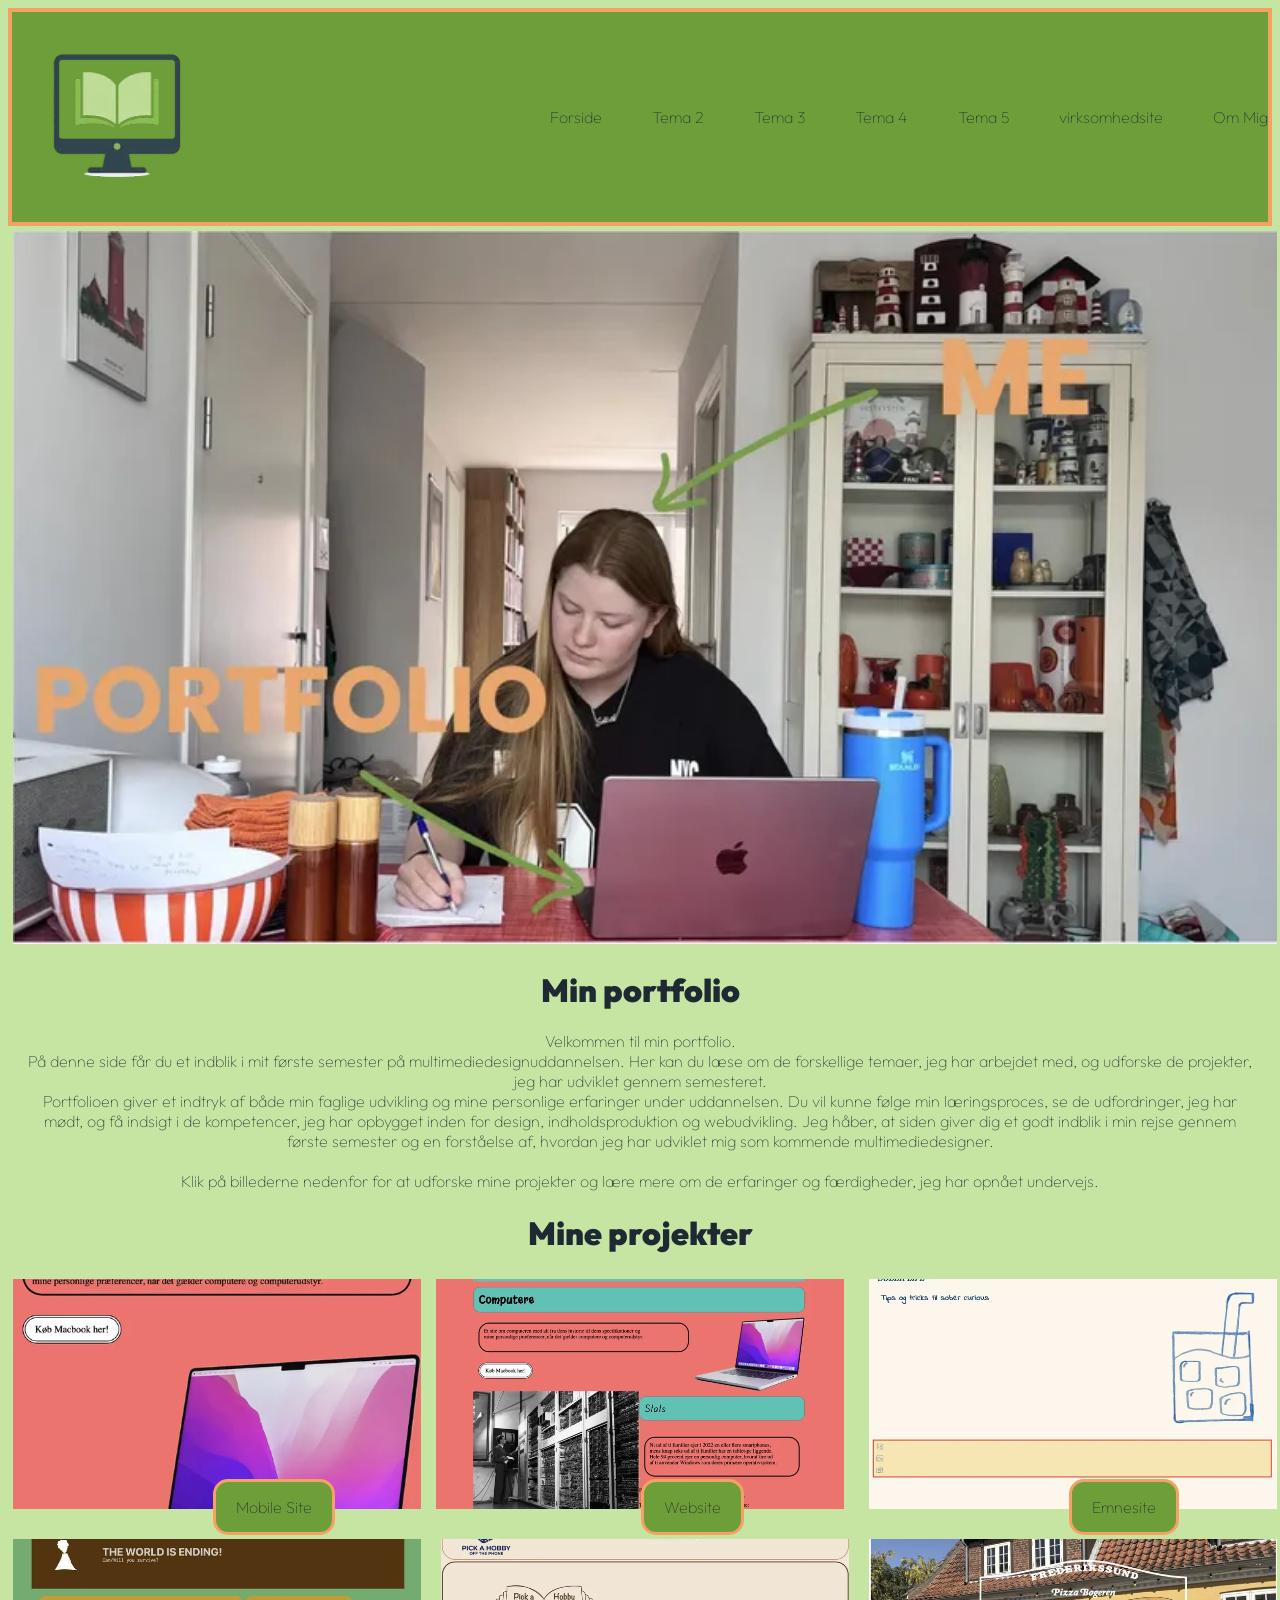
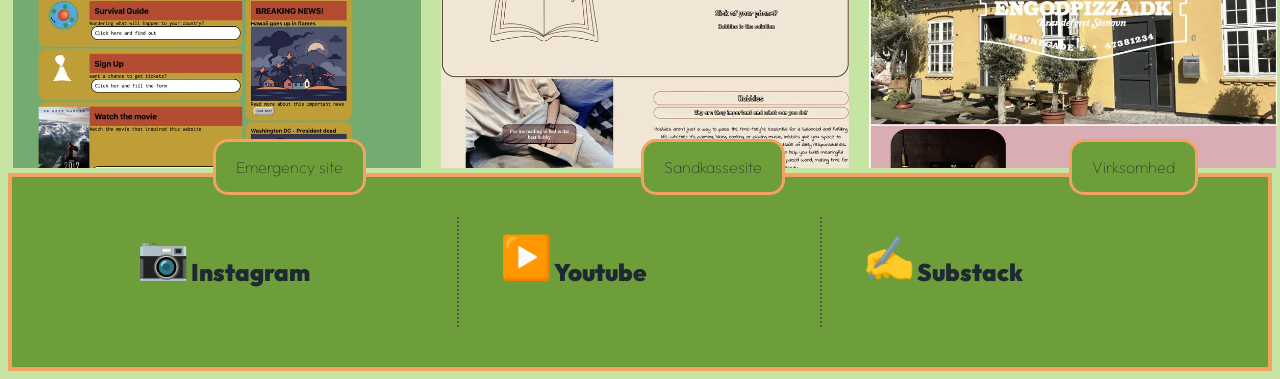
<file: index.html>
<!doctype html>
<html lang="da">
  <head>
    <meta charset="UTF-8" />
    <meta name="viewport" content="width=device-width, initial-scale=1.0" />
    <link rel="stylesheet" href="css/generel.css" />
    <link rel="stylesheet" href="css/layout.css" />
    <link rel="stylesheet" href="css/burger.css" />
    <title>Forside</title>
  </head>
  <body>
    <header>
      <nav>
        <div class="logo-billede">
          <a href="index.html"><img src="img/Logo1_done_result.webp" alt="logo" /></a>
        </div>
        <ul class="menu">
          <li class="menuItem"><a href="index.html">Forside</a></li>
          <li class="menuItem"><a href="tema2.html">Tema 2</a></li>
          <li class="menuItem"><a href="tema3.html">Tema 3</a></li>
          <li class="menuItem"><a href="tema4.html">Tema 4</a></li>
          <li class="menuItem"><a href="tema5.html">Tema 5</a></li>
          <li class="menuItem"><a href="virksomhed.html">virksomhedsite</a></li>
          <li class="menuItem"><a href="OmMig.html">Om Mig</a></li>
        </ul>
        <button class="burger">
          <span class="line"></span>
          <span class="line"></span>
          <span class="line"></span>
        </button>
      </nav>
    </header>
    <main>
      <div>
        <img id="hero-billede" src="img/hero_done_result.webp" alt="Billede af mig som sidder og studere" />
      </div>
      <div>
        <h1>Min portfolio</h1>
        <div id="forside-tekst">
          <p>
            Velkommen til min portfolio. <br />
            På denne side får du et indblik i mit første semester på multimediedesignuddannelsen. Her kan du læse om de forskellige temaer, jeg har arbejdet med, og udforske de projekter, jeg har udviklet gennem semesteret. <br />Portfolioen giver et
            indtryk af både min faglige udvikling og mine personlige erfaringer under uddannelsen. Du vil kunne følge min læringsproces, se de udfordringer, jeg har mødt, og få indsigt i de kompetencer, jeg har opbygget inden for design,
            indholdsproduktion og webudvikling. Jeg håber, at siden giver dig et godt indblik i min rejse gennem første semester og en forståelse af, hvordan jeg har udviklet mig som kommende multimediedesigner. <br />
          </p>
          <p>Klik på billederne nedenfor for at udforske mine projekter og lære mere om de erfaringer og færdigheder, jeg har opnået undervejs.</p>
        </div>
      </div>
      <div>
        <h1>Mine projekter</h1>
      </div>
      <div class="mine-projekter">
        <div id="et-projekt">
          <img src="img/moilesite.webp" alt="mit mobilsite" />
          <a id="projekt-buttonmobil" target="_blank" href="tema2.html">Mobile Site</a>
        </div>
        <div id="et-projekt2">
          <img src="img/website.webp" alt="min første website" />
          <a id="projekt-button" target="_blank" href="tema2.html">Website</a>
        </div>
        <div id="et-projekt3">
          <img src="img/emnefront.webp" alt="mit emnesite" />
          <a id="projekt-button2" target="_blank" href="tema3.html">Emnesite</a>
        </div>
        <div id="et-projekt4">
          <img src="img/emergency.webp" alt="mit emergency site" />
          <a id="projekt-button3" target="_blank" href="tema4.html">Emergency site</a>
        </div>
        <div id="et-projekt5">
          <img src="img/sandkassesite1.webp" alt="sandkassesitet" />
          <a id="projekt-button4" target="_blank" href="tema5.html">Sandkassesite</a>
        </div>
        <div id="et-projekt6">
          <img src="img/virksomhed1.webp" alt="vores virksomhedsite" />
          <a id="projekt-button5" target="_blank" href="virksomhed.html">Virksomhed</a>
        </div>
      </div>
    </main>
    <footer class="footer">
      <div class="footer-item">
        <div class="icon">📷</div>
        <div>
          <a target="_blank" href="https://www.instagram.com/edith.obdrup/"><h2>Instagram</h2></a>
        </div>
      </div>

      <div class="divider"></div>

      <div class="footer-item">
        <div class="icon">▶️</div>
        <div>
          <a target="_blank" href="https://www.youtube.com/@Bookswithedith"><h2>Youtube</h2></a>
        </div>
      </div>

      <div class="divider"></div>

      <div class="footer-item">
        <div class="icon">✍️</div>
        <div>
          <a target="_blank" href="https://substack.com/@edith2005"><h2>Substack</h2></a>
        </div>
      </div>
    </footer>
    <script src="js/burger.js"></script>
  </body>
</html>
</file>
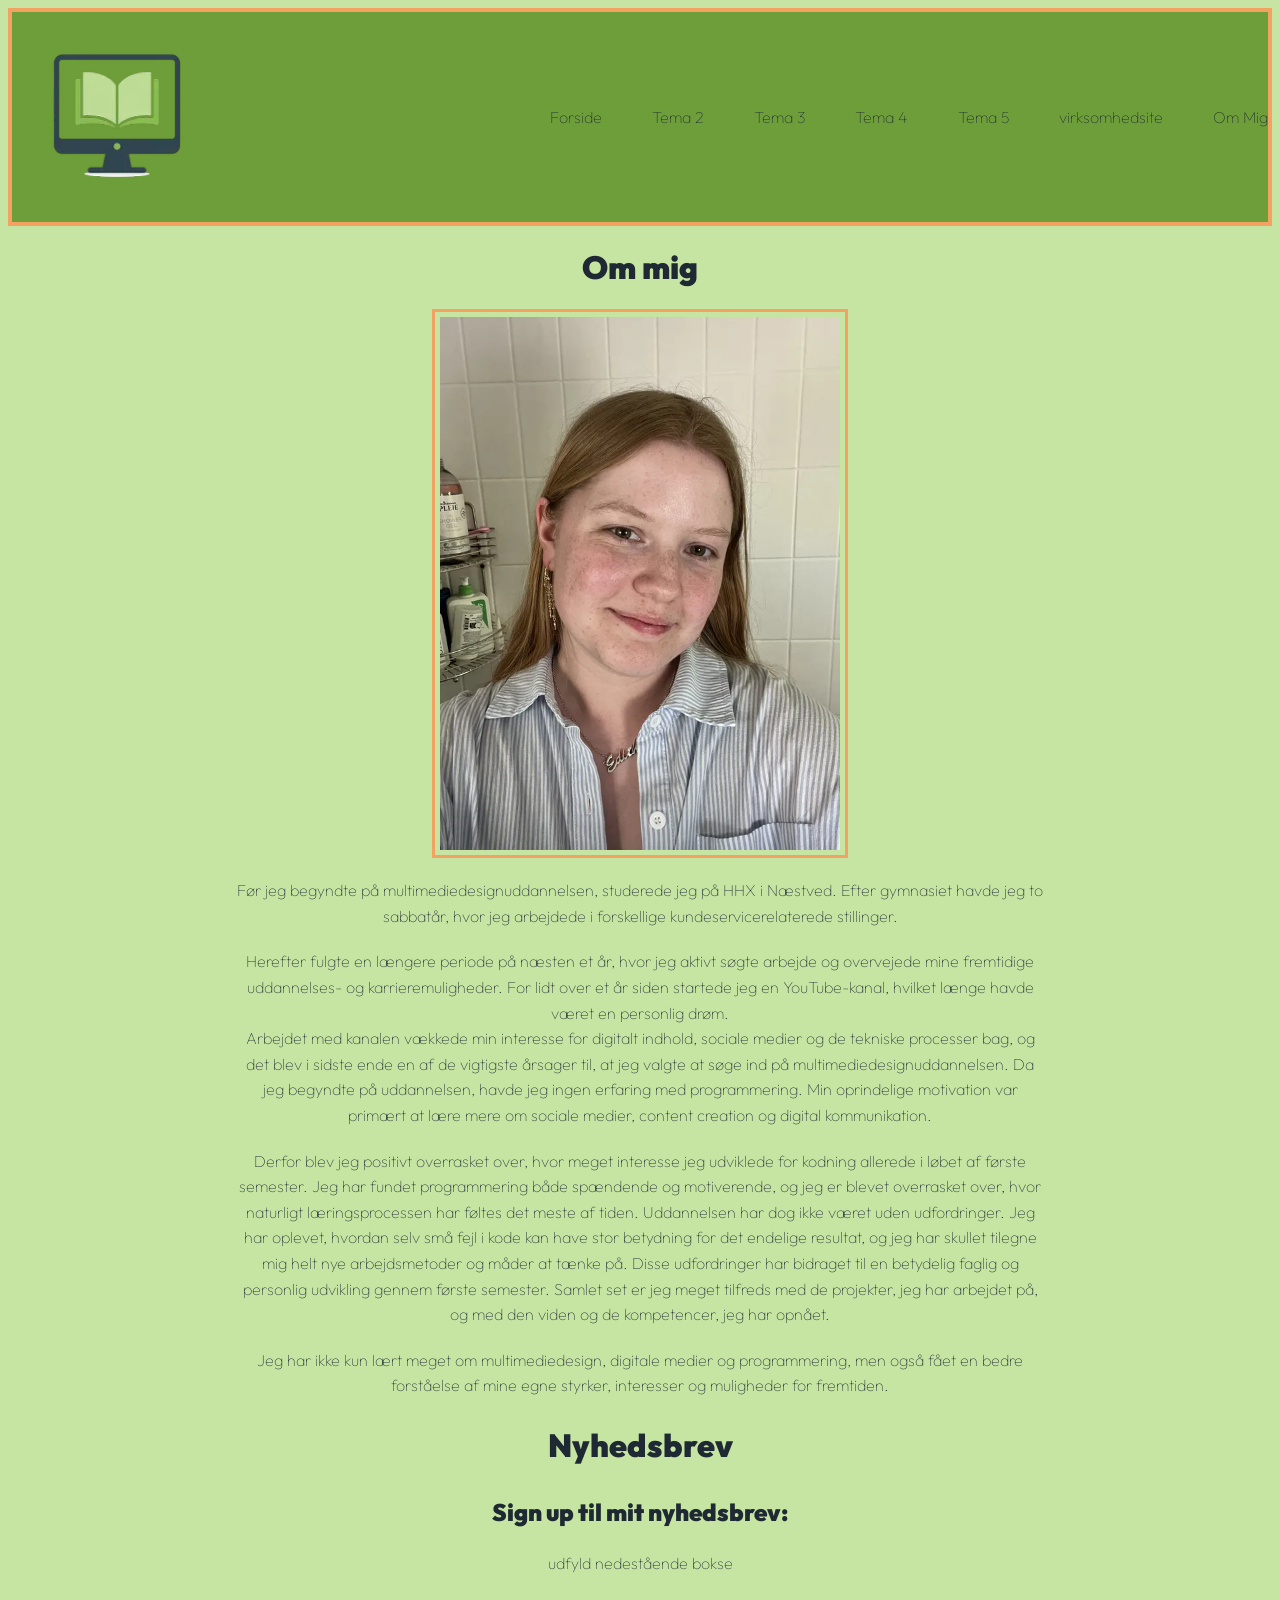
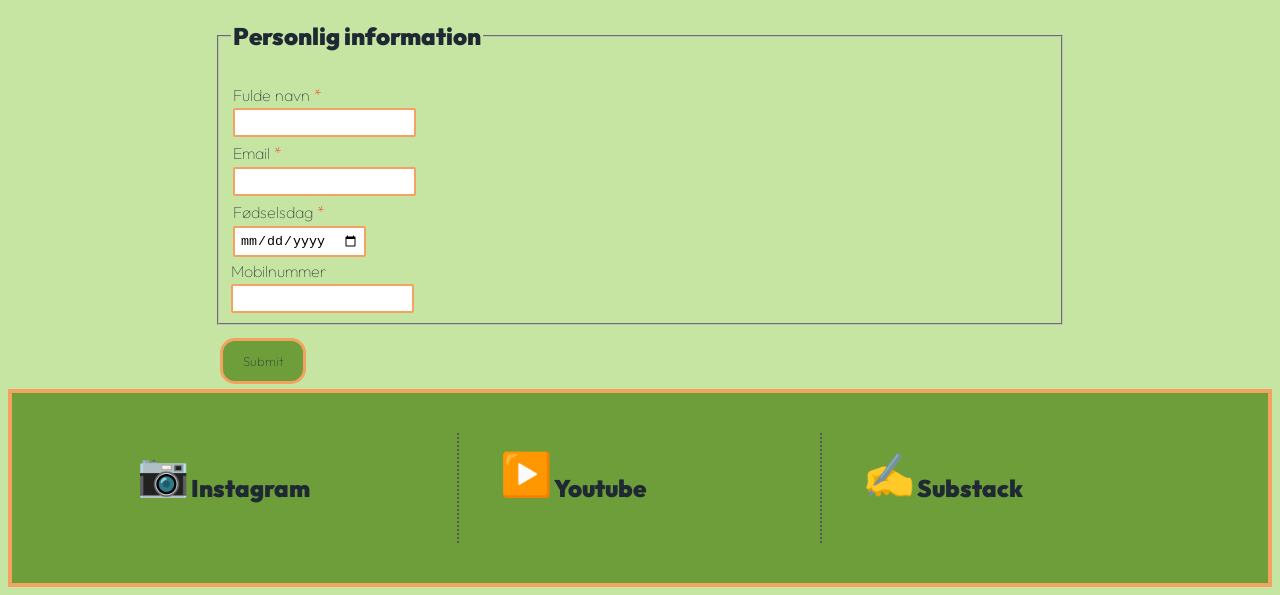
<file: OmMig.html>
<!doctype html>
<html lang="da">
  <head>
    <meta charset="UTF-8" />
    <meta name="viewport" content="width=device-width, initial-scale=1.0" />
    <link rel="stylesheet" href="css/generel.css" />
    <link rel="stylesheet" href="css/layout.css" />
    <link rel="stylesheet" href="css/burger.css" />
    <link rel="stylesheet" href="css/forms.css" />
    <title>Om Mig</title>
  </head>
  <body>
    <header>
      <nav>
        <div class="logo-billede">
          <a href="index.html"><img src="img/Logo1_done_result.webp" alt="logo" /></a>
        </div>
        <ul class="menu">
          <li class="menuItem"><a href="index.html">Forside</a></li>
          <li class="menuItem"><a href="tema2.html">Tema 2</a></li>
          <li class="menuItem"><a href="tema3.html">Tema 3</a></li>
          <li class="menuItem"><a href="tema4.html">Tema 4</a></li>
          <li class="menuItem"><a href="tema5.html">Tema 5</a></li>
          <li class="menuItem"><a href="virksomhed.html">virksomhedsite</a></li>
          <li class="menuItem"><a href="OmMig.html">Om Mig</a></li>
        </ul>
        <button class="burger">
          <span class="line"></span>
          <span class="line"></span>
          <span class="line"></span>
        </button>
      </nav>
    </header>
    <main>
      <div>
        <h1>Om mig</h1>
        <img id="potræt-img" src="img/potræt_done.webp" alt="Et potræt billede af mig" />
      </div>
      <div class="forside-tekst">
        <p>Før jeg begyndte på multimediedesignuddannelsen, studerede jeg på HHX i Næstved. Efter gymnasiet havde jeg to sabbatår, hvor jeg arbejdede i forskellige kundeservicerelaterede stillinger.</p>
        <p>
          Herefter fulgte en længere periode på næsten et år, hvor jeg aktivt søgte arbejde og overvejede mine fremtidige uddannelses- og karrieremuligheder. For lidt over et år siden startede jeg en YouTube-kanal, hvilket længe havde været en
          personlig drøm. <br />Arbejdet med kanalen vækkede min interesse for digitalt indhold, sociale medier og de tekniske processer bag, og det blev i sidste ende en af de vigtigste årsager til, at jeg valgte at søge ind på
          multimediedesignuddannelsen. Da jeg begyndte på uddannelsen, havde jeg ingen erfaring med programmering. Min oprindelige motivation var primært at lære mere om sociale medier, content creation og digital kommunikation.
        </p>

        <p>
          Derfor blev jeg positivt overrasket over, hvor meget interesse jeg udviklede for kodning allerede i løbet af første semester. Jeg har fundet programmering både spændende og motiverende, og jeg er blevet overrasket over, hvor naturligt
          læringsprocessen har føltes det meste af tiden. Uddannelsen har dog ikke været uden udfordringer. Jeg har oplevet, hvordan selv små fejl i kode kan have stor betydning for det endelige resultat, og jeg har skullet tilegne mig helt nye
          arbejdsmetoder og måder at tænke på. Disse udfordringer har bidraget til en betydelig faglig og personlig udvikling gennem første semester. Samlet set er jeg meget tilfreds med de projekter, jeg har arbejdet på, og med den viden og de
          kompetencer, jeg har opnået.
        </p>
        <p>Jeg har ikke kun lært meget om multimediedesign, digitale medier og programmering, men også fået en bedre forståelse af mine egne styrker, interesser og muligheder for fremtiden.</p>
      </div>
      <div class="forside-tekst">
        <h1>Nyhedsbrev</h1>
        <section id="form-section">
          <article id="form-info">
            <h2>Sign up til mit nyhedsbrev:</h2>
            <p>udfyld nedestående bokse</p>
          </article>
          <form id="webform" aria-label="Ticket sign-up form" name="webform">
            <fieldset>
              <legend>
                <h2>Personlig information</h2>
              </legend>
              <div class="form-group">
                <label for="name">Fulde navn</label>
                <input required id="name" type="text" name="name" />
                <p class="error-message">skriv dit fulde navn</p>
              </div>

              <div class="form-group">
                <label for="email">Email</label>
                <input required id="email" type="email" name="email" aria-describedby="email-error" />
                <p class="error-message">skriv en valid email med @</p>
              </div>
              <div class="form-group">
                <label for="age">Fødselsdag</label>
                <input required id="age" type="date" name="age" />
                <p class="error-message">skriv en valid fødselsdato</p>
              </div>
              <div>
                <label for="number">Mobilnummer</label>
                <input required id="number" type="tel" name="number" aria-describedby="number-error" />
                <p class="error-message">skriv et validt telefonnummer</p>
              </div>
            </fieldset>
            <div>
              <button id="ommig-knap">Submit</button>
            </div>
            <div id="thankyou" role="status" aria-live="polite" hidden class="thankyou"></div>
          </form>
        </section>
      </div>
    </main>
    <footer class="footer">
      <div class="footer-item">
        <div class="icon">📷</div>
        <div>
          <a target="_blank" href="https://www.instagram.com/edith.obdrup/"><h2>Instagram</h2></a>
        </div>
      </div>

      <div class="divider"></div>

      <div class="footer-item">
        <div class="icon">▶️</div>
        <div>
          <a target="_blank" href="https://www.youtube.com/@Bookswithedith"><h2>Youtube</h2></a>
        </div>
      </div>

      <div class="divider"></div>

      <div class="footer-item">
        <div class="icon">✍️</div>
        <div>
          <a target="_blank" href="https://substack.com/@edith2005"><h2>Substack</h2></a>
        </div>
      </div>
    </footer>
    <script src="js/burger.js"></script>
    <script src="js/form.js"></script>
  </body>
</html>
</file>
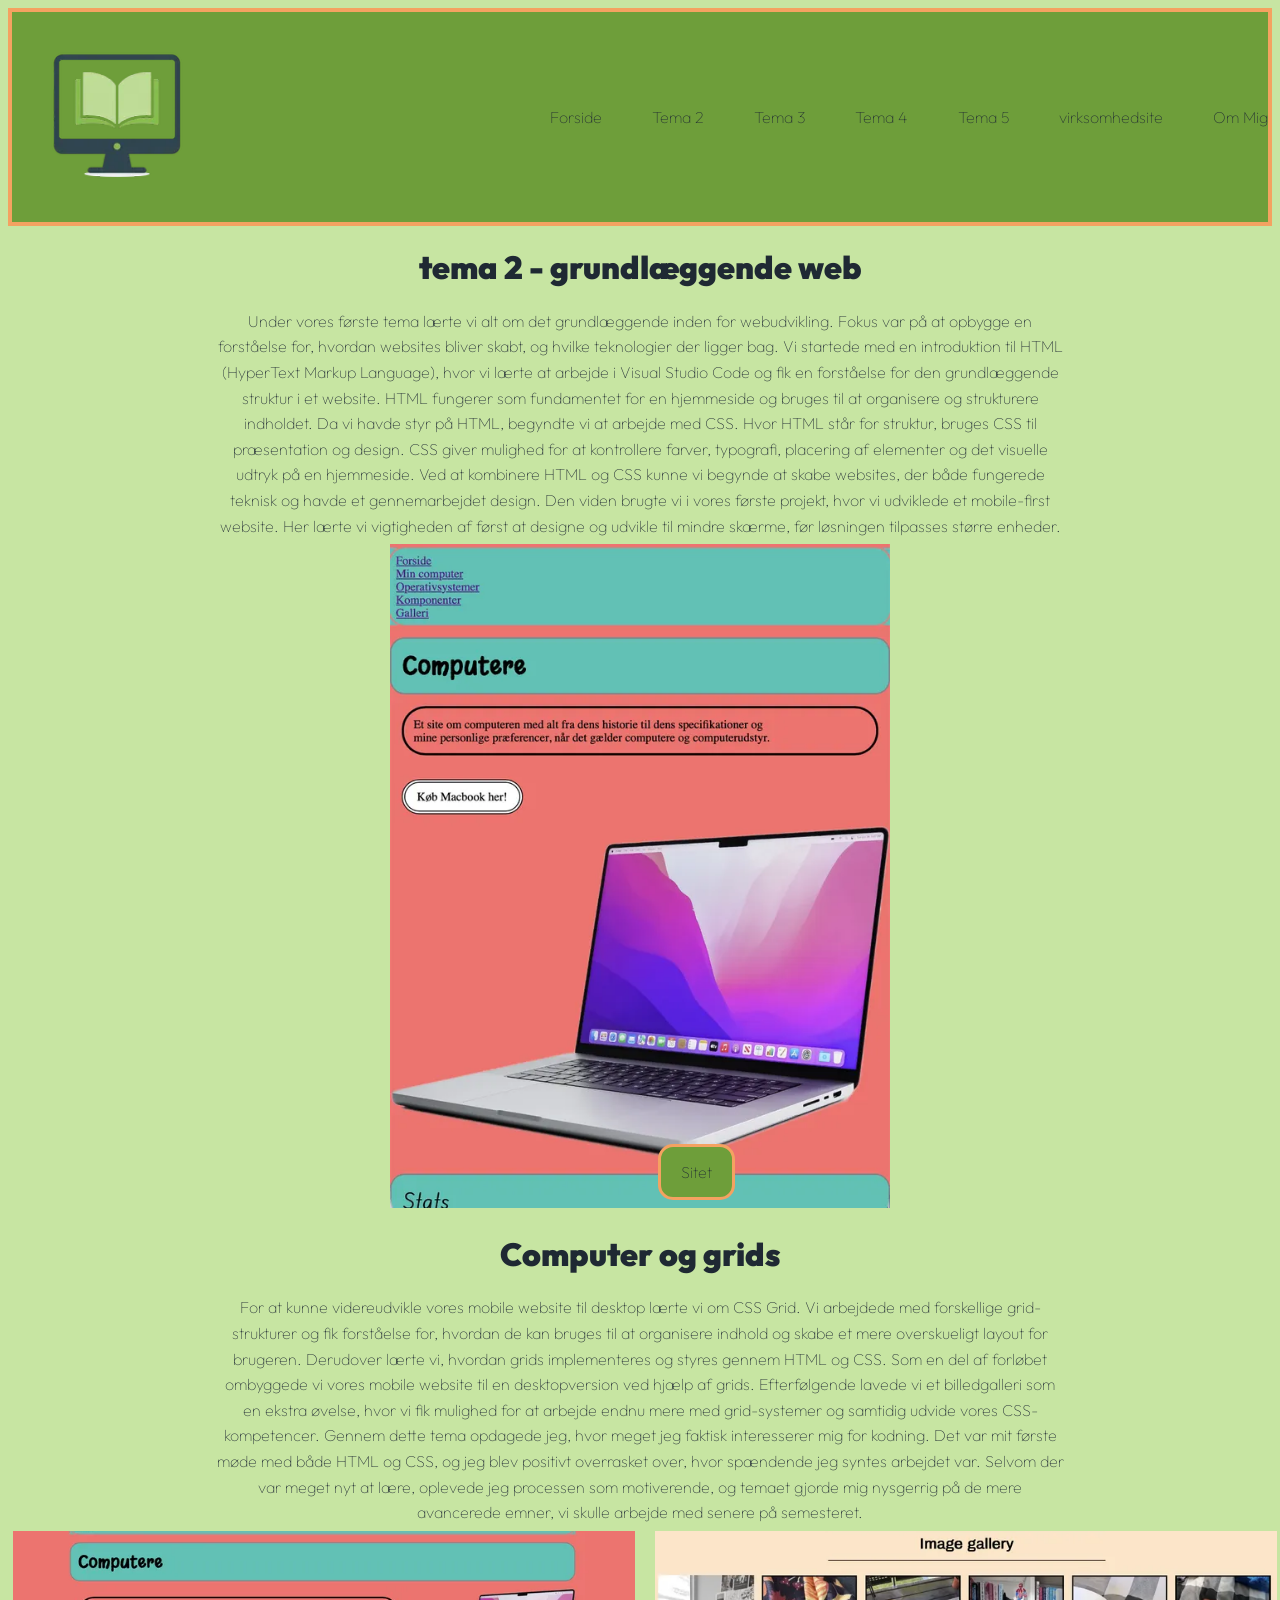
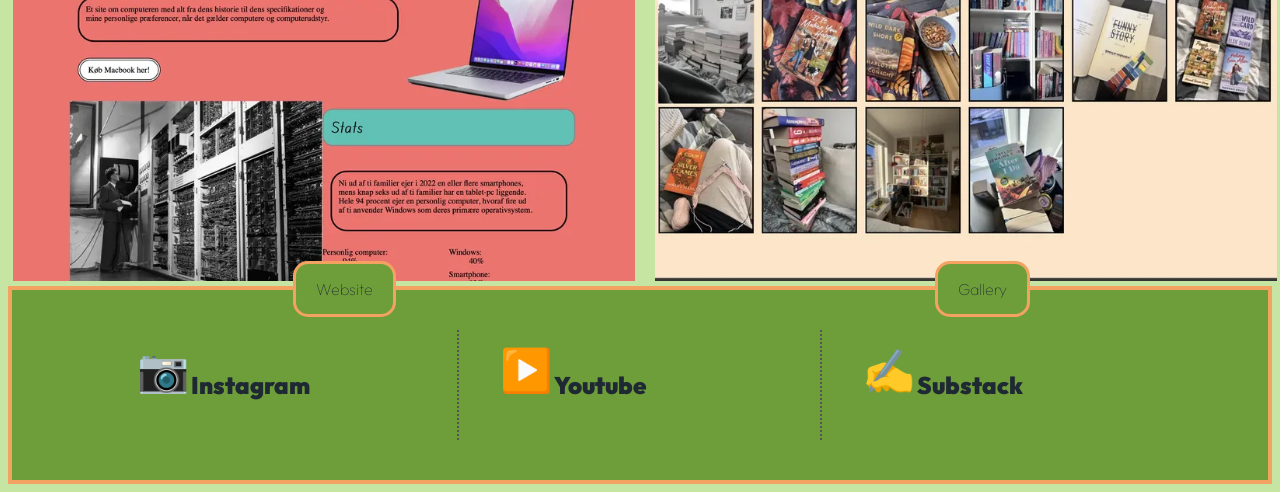
<file: tema2.html>
<!doctype html>
<html lang="da">
  <head>
    <meta charset="UTF-8" />
    <meta name="viewport" content="width=device-width, initial-scale=1.0" />
    <link rel="stylesheet" href="css/generel.css" />
    <link rel="stylesheet" href="css/layout.css" />
    <link rel="stylesheet" href="css/burger.css" />
    <title>Tema 2</title>
  </head>
  <body>
    <header>
      <nav>
        <div class="logo-billede">
          <a href="index.html"><img src="img/Logo1_done_result.webp" alt="logo" /></a>
        </div>
        <ul class="menu">
          <li class="menuItem"><a href="index.html">Forside</a></li>
          <li class="menuItem"><a href="tema2.html">Tema 2</a></li>
          <li class="menuItem"><a href="tema3.html">Tema 3</a></li>
          <li class="menuItem"><a href="tema4.html">Tema 4</a></li>
          <li class="menuItem"><a href="tema5.html">Tema 5</a></li>
          <li class="menuItem"><a href="virksomhed.html">virksomhedsite</a></li>
          <li class="menuItem"><a href="OmMig.html">Om Mig</a></li>
        </ul>
        <button class="burger">
          <span class="line"></span>
          <span class="line"></span>
          <span class="line"></span>
        </button>
      </nav>
    </header>
    <main>
      <h1>tema 2 - grundlæggende web</h1>
      <p class="forside-tekst">
        Under vores første tema lærte vi alt om det grundlæggende inden for webudvikling. Fokus var på at opbygge en forståelse for, hvordan websites bliver skabt, og hvilke teknologier der ligger bag. Vi startede med en introduktion til HTML
        (HyperText Markup Language), hvor vi lærte at arbejde i Visual Studio Code og fik en forståelse for den grundlæggende struktur i et website. HTML fungerer som fundamentet for en hjemmeside og bruges til at organisere og strukturere indholdet.
        Da vi havde styr på HTML, begyndte vi at arbejde med CSS. Hvor HTML står for struktur, bruges CSS til præsentation og design. CSS giver mulighed for at kontrollere farver, typografi, placering af elementer og det visuelle udtryk på en
        hjemmeside. Ved at kombinere HTML og CSS kunne vi begynde at skabe websites, der både fungerede teknisk og havde et gennemarbejdet design. Den viden brugte vi i vores første projekt, hvor vi udviklede et mobile-first website. Her lærte vi
        vigtigheden af først at designe og udvikle til mindre skærme, før løsningen tilpasses større enheder.
      </p>
      <div id="et-projekt2">
        <img id="mobile-pic" src="img/moilesite.webp" alt="mit mobile site" />
        <a id="projekt-buttonmobil2" target="_blank" href="https://edith1410.github.io/mobilesitet/">Sitet</a>
      </div>
      <h1>Computer og grids</h1>
      <p class="forside-tekst">
        For at kunne videreudvikle vores mobile website til desktop lærte vi om CSS Grid. Vi arbejdede med forskellige grid-strukturer og fik forståelse for, hvordan de kan bruges til at organisere indhold og skabe et mere overskueligt layout for
        brugeren. Derudover lærte vi, hvordan grids implementeres og styres gennem HTML og CSS. Som en del af forløbet ombyggede vi vores mobile website til en desktopversion ved hjælp af grids. Efterfølgende lavede vi et billedgalleri som en ekstra
        øvelse, hvor vi fik mulighed for at arbejde endnu mere med grid-systemer og samtidig udvide vores CSS-kompetencer. Gennem dette tema opdagede jeg, hvor meget jeg faktisk interesserer mig for kodning. Det var mit første møde med både HTML og
        CSS, og jeg blev positivt overrasket over, hvor spændende jeg syntes arbejdet var. Selvom der var meget nyt at lære, oplevede jeg processen som motiverende, og temaet gjorde mig nysgerrig på de mere avancerede emner, vi skulle arbejde med
        senere på semesteret.
      </p>
      <div id="mobilesite-grid">
        <div id="et-projekt">
          <img src="img/website.webp" alt="mit første forsøg på et website" />
          <a id="website-button" target="_blank" href="https://edith1410.github.io/websitet/">Website</a>
        </div>
        <div id="et-projekt3">
          <img src="img/gallery.webp" alt="min gallery side med billeder af bøger" />
          <a id="gallery-button" target="_blank" href="https://edith1410.github.io/billedegalleri/">Gallery</a>
        </div>
      </div>
    </main>
    <footer class="footer">
      <div class="footer-item">
        <div class="icon">📷</div>
        <div>
          <a target="_blank" href="https://www.instagram.com/edith.obdrup/"><h2>Instagram</h2></a>
        </div>
      </div>

      <div class="divider"></div>

      <div class="footer-item">
        <div class="icon">▶️</div>
        <div>
          <a target="_blank" href="https://www.youtube.com/@Bookswithedith"><h2>Youtube</h2></a>
        </div>
      </div>

      <div class="divider"></div>

      <div class="footer-item">
        <div class="icon">✍️</div>
        <div>
          <a target="_blank" href="https://substack.com/@edith2005"><h2>Substack</h2></a>
        </div>
      </div>
    </footer>
    <script src="js/burger.js"></script>
  </body>
</html>
</file>
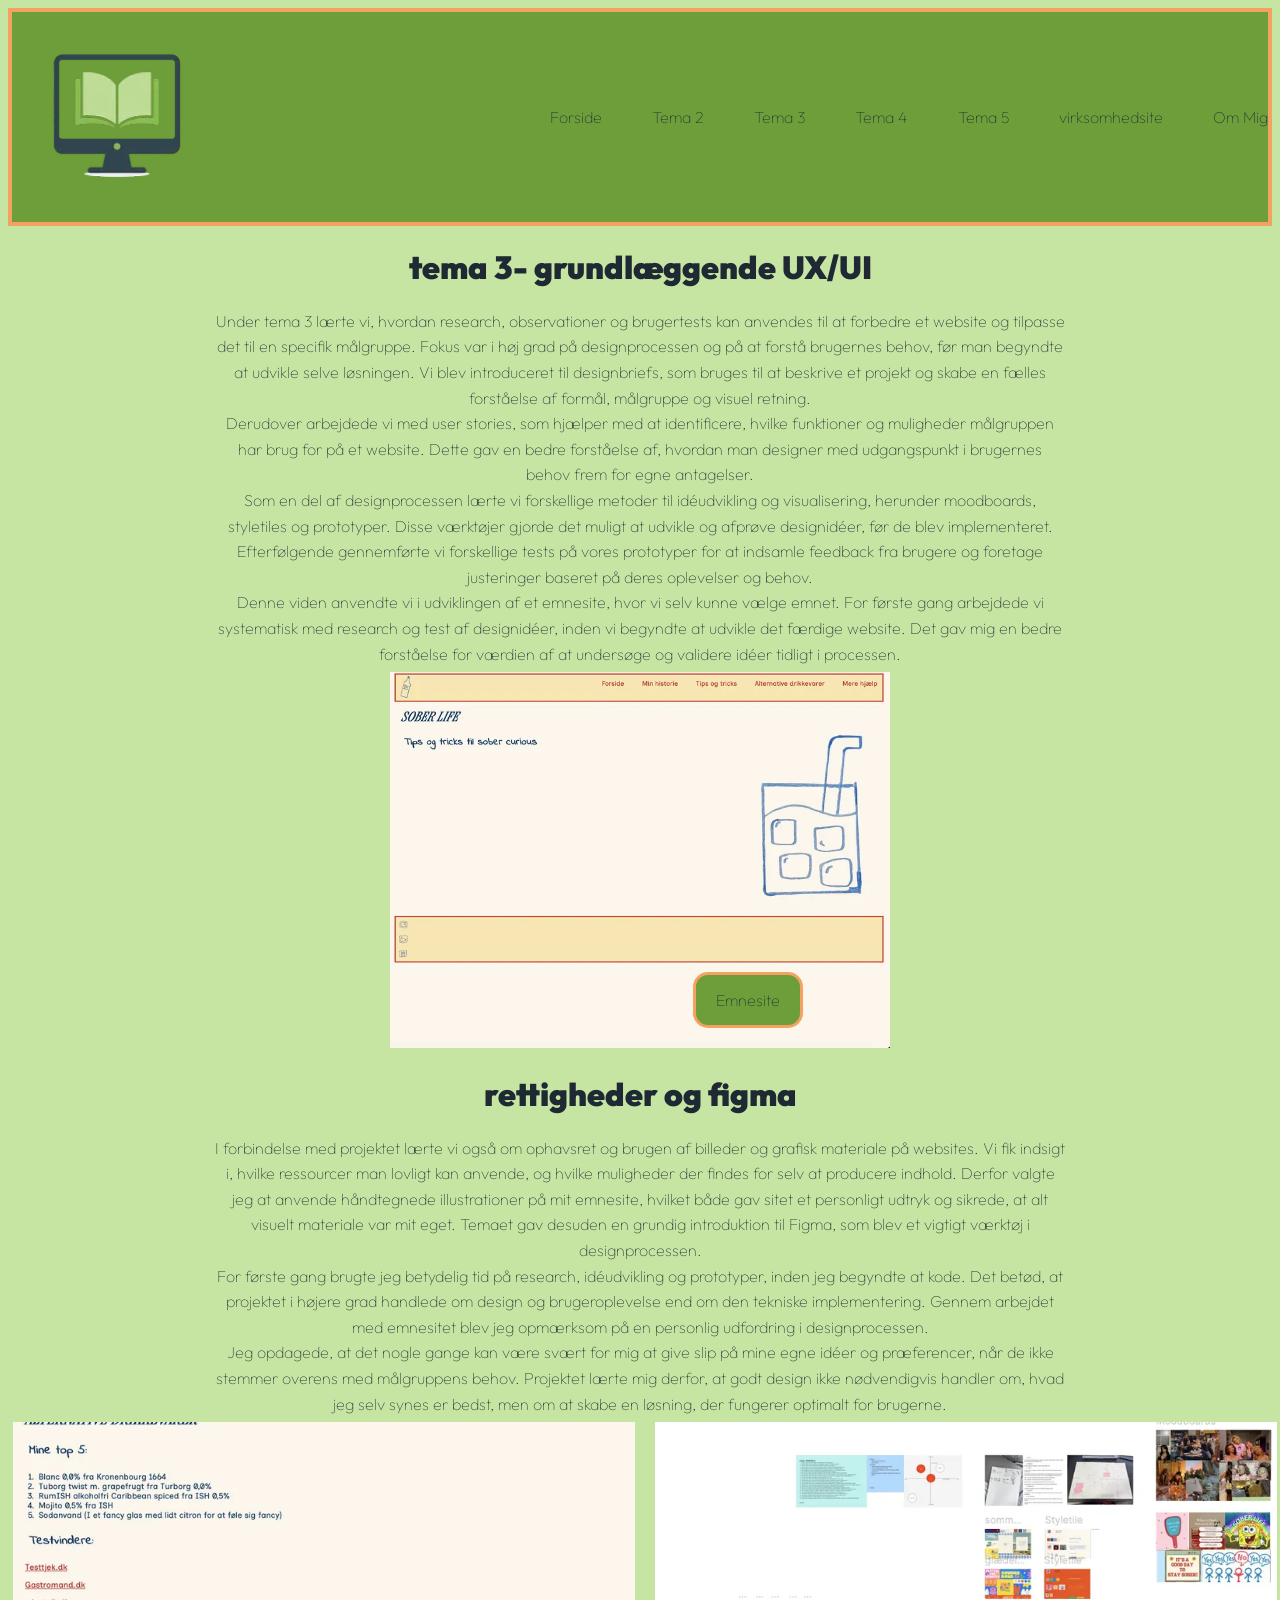
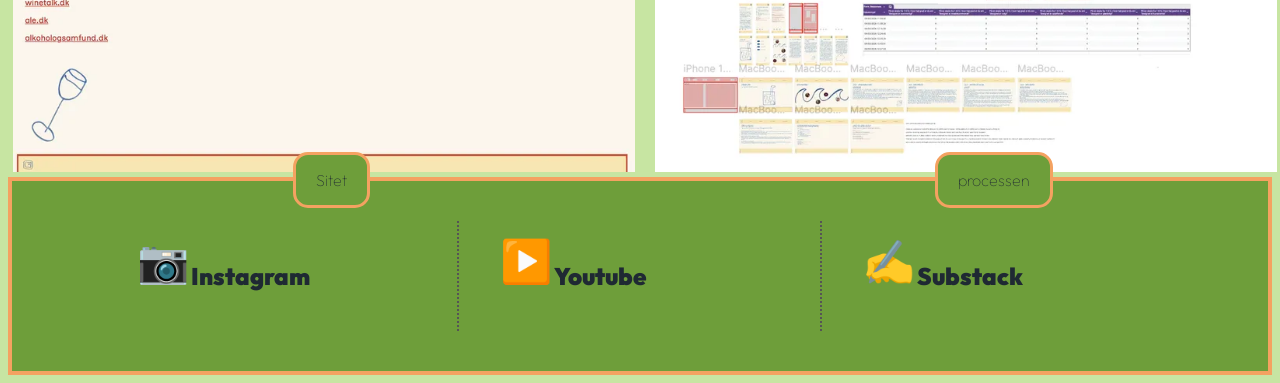
<file: tema3.html>
<!doctype html>
<html lang="da">
  <head>
    <meta charset="UTF-8" />
    <meta name="viewport" content="width=device-width, initial-scale=1.0" />
    <link rel="stylesheet" href="css/generel.css" />
    <link rel="stylesheet" href="css/layout.css" />
    <link rel="stylesheet" href="css/burger.css" />
    <title>Tema 3</title>
  </head>
  <body>
    <header>
      <nav>
        <div class="logo-billede">
          <a href="index.html"><img src="img/Logo1_done_result.webp" alt="logo" /></a>
        </div>
        <ul class="menu">
          <li class="menuItem"><a href="index.html">Forside</a></li>
          <li class="menuItem"><a href="tema2.html">Tema 2</a></li>
          <li class="menuItem"><a href="tema3.html">Tema 3</a></li>
          <li class="menuItem"><a href="tema4.html">Tema 4</a></li>
          <li class="menuItem"><a href="tema5.html">Tema 5</a></li>
          <li class="menuItem"><a href="virksomhed.html">virksomhedsite</a></li>
          <li class="menuItem"><a href="OmMig.html">Om Mig</a></li>
        </ul>
        <button class="burger">
          <span class="line"></span>
          <span class="line"></span>
          <span class="line"></span>
        </button>
      </nav>
    </header>
    <main>
      <h1>tema 3- grundlæggende UX/UI</h1>
      <p class="forside-tekst">
        Under tema 3 lærte vi, hvordan research, observationer og brugertests kan anvendes til at forbedre et website og tilpasse det til en specifik målgruppe. Fokus var i høj grad på designprocessen og på at forstå brugernes behov, før man begyndte
        at udvikle selve løsningen. Vi blev introduceret til designbriefs, som bruges til at beskrive et projekt og skabe en fælles forståelse af formål, målgruppe og visuel retning. <br />Derudover arbejdede vi med user stories, som hjælper med at
        identificere, hvilke funktioner og muligheder målgruppen har brug for på et website. Dette gav en bedre forståelse af, hvordan man designer med udgangspunkt i brugernes behov frem for egne antagelser. <br />Som en del af designprocessen lærte
        vi forskellige metoder til idéudvikling og visualisering, herunder moodboards, styletiles og prototyper. Disse værktøjer gjorde det muligt at udvikle og afprøve designidéer, før de blev implementeret. Efterfølgende gennemførte vi forskellige
        tests på vores prototyper for at indsamle feedback fra brugere og foretage justeringer baseret på deres oplevelser og behov. <br />Denne viden anvendte vi i udviklingen af et emnesite, hvor vi selv kunne vælge emnet. For første gang arbejdede
        vi systematisk med research og test af designidéer, inden vi begyndte at udvikle det færdige website. Det gav mig en bedre forståelse for værdien af at undersøge og validere idéer tidligt i processen.
      </p>
      <div id="et-projekt2">
        <img src="img/emnefront.webp" alt="mit emnesite" />
        <a id="emergency-button" target="_blank" href="https://edith1410.github.io/emnesite/">Emnesite</a>
      </div>
      <h1>rettigheder og figma</h1>
      <p class="forside-tekst">
        I forbindelse med projektet lærte vi også om ophavsret og brugen af billeder og grafisk materiale på websites. Vi fik indsigt i, hvilke ressourcer man lovligt kan anvende, og hvilke muligheder der findes for selv at producere indhold. Derfor
        valgte jeg at anvende håndtegnede illustrationer på mit emnesite, hvilket både gav sitet et personligt udtryk og sikrede, at alt visuelt materiale var mit eget. Temaet gav desuden en grundig introduktion til Figma, som blev et vigtigt værktøj
        i designprocessen. <br />
        For første gang brugte jeg betydelig tid på research, idéudvikling og prototyper, inden jeg begyndte at kode. Det betød, at projektet i højere grad handlede om design og brugeroplevelse end om den tekniske implementering. Gennem arbejdet med
        emnesitet blev jeg opmærksom på en personlig udfordring i designprocessen. <br />Jeg opdagede, at det nogle gange kan være svært for mig at give slip på mine egne idéer og præferencer, når de ikke stemmer overens med målgruppens behov.
        Projektet lærte mig derfor, at godt design ikke nødvendigvis handler om, hvad jeg selv synes er bedst, men om at skabe en løsning, der fungerer optimalt for brugerne.
      </p>
      <div id="mobilesite-grid">
        <div id="et-projekt">
          <img src="img/emnesite2.webp" alt="en underside på mit emnesite" />
          <a id="website-button" target="_blank" href="https://edith1410.github.io/emnesite/">Sitet</a>
        </div>
        <div id="et-projekt3">
          <img src="img/emnefigma.webp" alt="mit figma dokument hvor jeg viser min proces" />
          <a id="website-button2" target="_blank" href="https://www.figma.com/design/czh4AI0SkuMI1BLTJdpcJ1/Digital-prototype?node-id=0-1&t=DwhJfll569C8MxtN-1">processen</a>
        </div>
      </div>
    </main>
    <footer class="footer">
      <div class="footer-item">
        <div class="icon">📷</div>
        <div>
          <a target="_blank" href="https://www.instagram.com/edith.obdrup/"><h2>Instagram</h2></a>
        </div>
      </div>

      <div class="divider"></div>

      <div class="footer-item">
        <div class="icon">▶️</div>
        <div>
          <a target="_blank" href="https://www.youtube.com/@Bookswithedith"><h2>Youtube</h2></a>
        </div>
      </div>

      <div class="divider"></div>

      <div class="footer-item">
        <div class="icon">✍️</div>
        <div>
          <a target="_blank" href="https://substack.com/@edith2005"><h2>Substack</h2></a>
        </div>
      </div>
    </footer>
    <script src="js/burger.js"></script>
  </body>
</html>
</file>
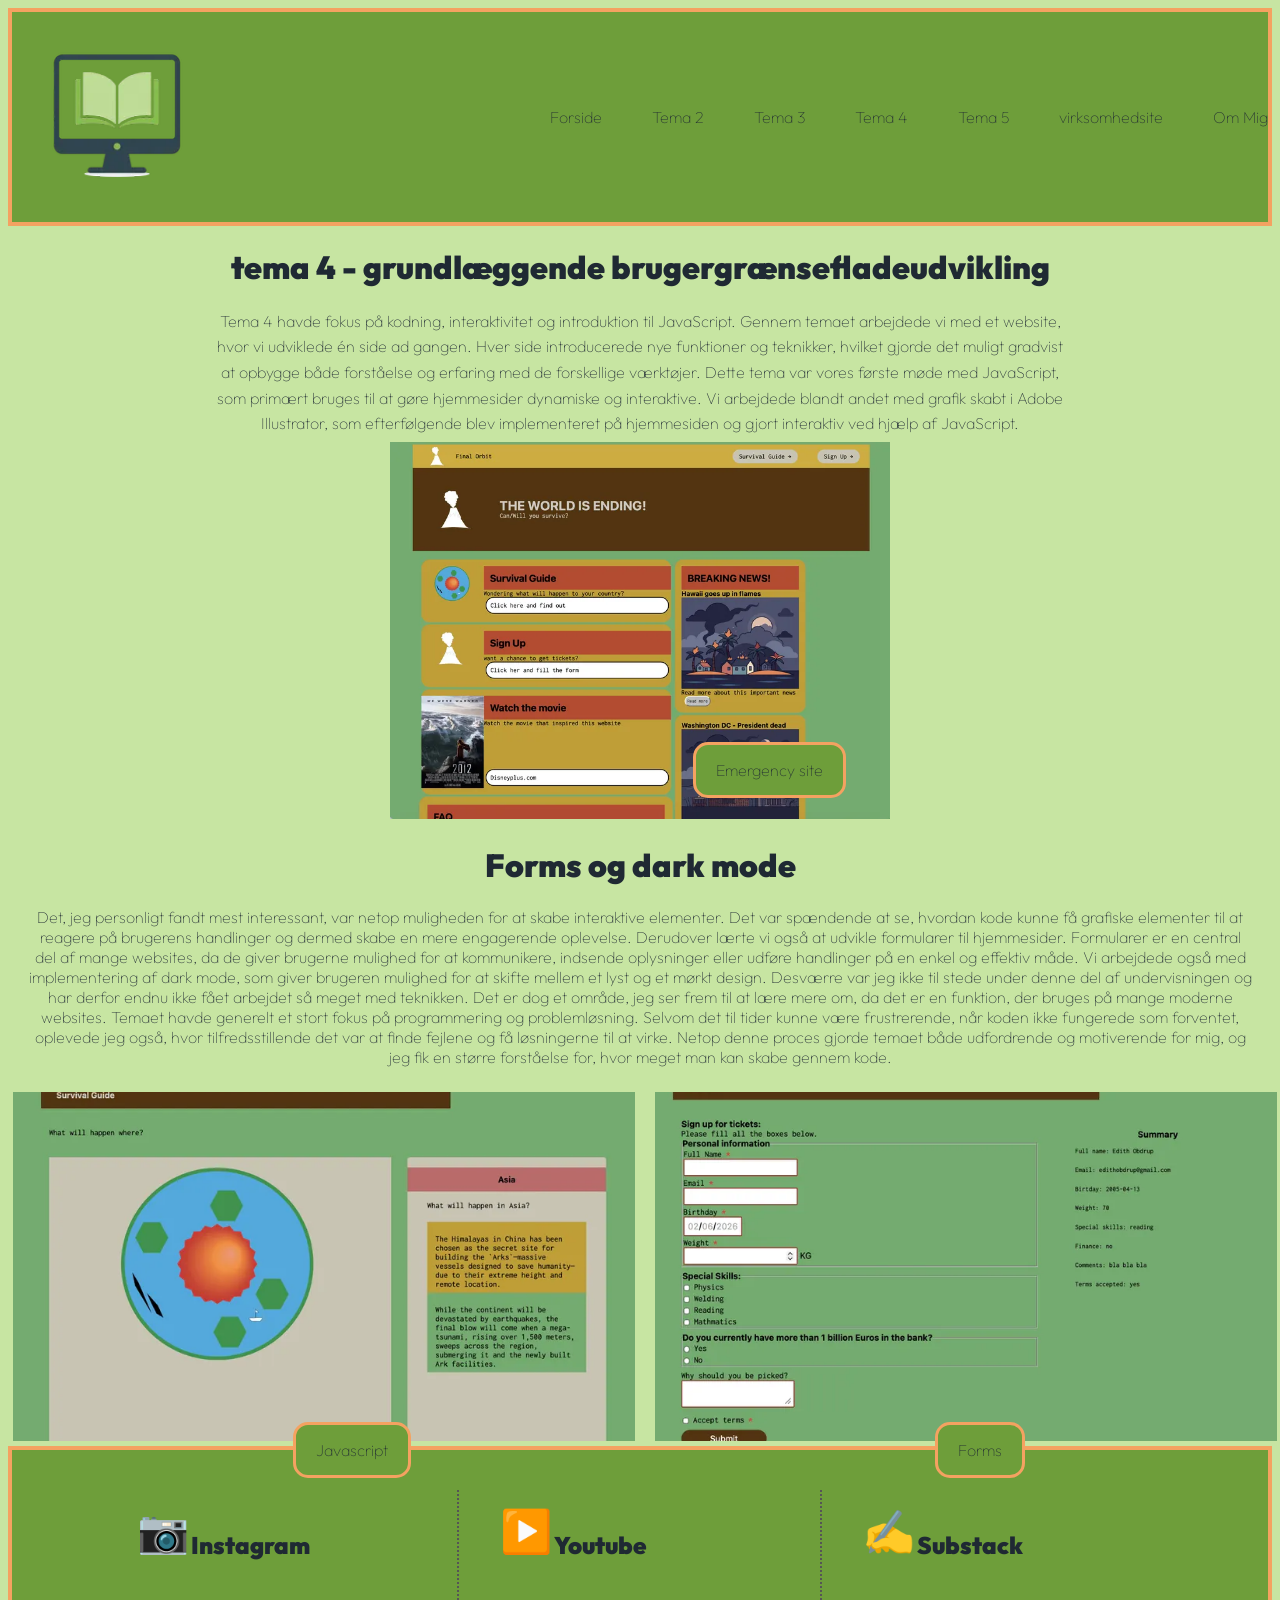
<file: tema4.html>
<!doctype html>
<html lang="da">
  <head>
    <meta charset="UTF-8" />
    <meta name="viewport" content="width=device-width, initial-scale=1.0" />
    <link rel="stylesheet" href="css/generel.css" />
    <link rel="stylesheet" href="css/layout.css" />
    <link rel="stylesheet" href="css/burger.css" />
    <title>Tema 4</title>
  </head>
  <body>
    <header>
      <nav>
        <div class="logo-billede">
          <a href="index.html"><img src="img/Logo1_done_result.webp" alt="logo" /></a>
        </div>
        <ul class="menu">
          <li class="menuItem"><a href="index.html">Forside</a></li>
          <li class="menuItem"><a href="tema2.html">Tema 2</a></li>
          <li class="menuItem"><a href="tema3.html">Tema 3</a></li>
          <li class="menuItem"><a href="tema4.html">Tema 4</a></li>
          <li class="menuItem"><a href="tema5.html">Tema 5</a></li>
          <li class="menuItem"><a href="virksomhed.html">virksomhedsite</a></li>
          <li class="menuItem"><a href="OmMig.html">Om Mig</a></li>
        </ul>
        <button class="burger">
          <span class="line"></span>
          <span class="line"></span>
          <span class="line"></span>
        </button>
      </nav>
    </header>
    <main>
      <h1>tema 4 - grundlæggende brugergrænsefladeudvikling</h1>
      <p class="forside-tekst">
        Tema 4 havde fokus på kodning, interaktivitet og introduktion til JavaScript. Gennem temaet arbejdede vi med et website, hvor vi udviklede én side ad gangen. Hver side introducerede nye funktioner og teknikker, hvilket gjorde det muligt
        gradvist at opbygge både forståelse og erfaring med de forskellige værktøjer. Dette tema var vores første møde med JavaScript, som primært bruges til at gøre hjemmesider dynamiske og interaktive. Vi arbejdede blandt andet med grafik skabt i
        Adobe Illustrator, som efterfølgende blev implementeret på hjemmesiden og gjort interaktiv ved hjælp af JavaScript.
      </p>
      <div id="et-projekt2">
        <img src="img/emergency.webp" alt="mit emergency site" />
        <a id="emergency-button" target="_blank" href="https://edith1410.github.io/the-end-of-the-world/">Emergency site</a>
      </div>
      <h1>Forms og dark mode</h1>
      <p id="forside-tekst">
        Det, jeg personligt fandt mest interessant, var netop muligheden for at skabe interaktive elementer. Det var spændende at se, hvordan kode kunne få grafiske elementer til at reagere på brugerens handlinger og dermed skabe en mere engagerende
        oplevelse. Derudover lærte vi også at udvikle formularer til hjemmesider. Formularer er en central del af mange websites, da de giver brugerne mulighed for at kommunikere, indsende oplysninger eller udføre handlinger på en enkel og effektiv
        måde. Vi arbejdede også med implementering af dark mode, som giver brugeren mulighed for at skifte mellem et lyst og et mørkt design. Desværre var jeg ikke til stede under denne del af undervisningen og har derfor endnu ikke fået arbejdet så
        meget med teknikken. Det er dog et område, jeg ser frem til at lære mere om, da det er en funktion, der bruges på mange moderne websites. Temaet havde generelt et stort fokus på programmering og problemløsning. Selvom det til tider kunne være
        frustrerende, når koden ikke fungerede som forventet, oplevede jeg også, hvor tilfredsstillende det var at finde fejlene og få løsningerne til at virke. Netop denne proces gjorde temaet både udfordrende og motiverende for mig, og jeg fik en
        større forståelse for, hvor meget man kan skabe gennem kode.
      </p>
      <div id="mobilesite-grid">
        <div id="et-projekt">
          <img src="img/javascript.webp" alt="siden på sitet hvor jeg har brugt javascrips" />
          <a id="website-button" target="_blank" href="https://edith1410.github.io/the-end-of-the-world/instruction.html">Javascript</a>
        </div>
        <div id="et-projekt3">
          <img src="img/forms.webp" alt="siden hvor jeg har lavet en form med javascript" />
          <a id="gallery-button" target="_blank" href="https://edith1410.github.io/the-end-of-the-world/register.html">Forms</a>
        </div>
      </div>
    </main>
    <footer class="footer">
      <div class="footer-item">
        <div class="icon">📷</div>
        <div>
          <a target="_blank" href="https://www.instagram.com/edith.obdrup/"><h2>Instagram</h2></a>
        </div>
      </div>

      <div class="divider"></div>

      <div class="footer-item">
        <div class="icon">▶️</div>
        <div>
          <a target="_blank" href="https://www.youtube.com/@Bookswithedith"><h2>Youtube</h2></a>
        </div>
      </div>

      <div class="divider"></div>

      <div class="footer-item">
        <div class="icon">✍️</div>
        <div>
          <a target="_blank" href="https://substack.com/@edith2005"><h2>Substack</h2></a>
        </div>
      </div>
    </footer>
    <script src="js/burger.js"></script>
  </body>
</html>
</file>
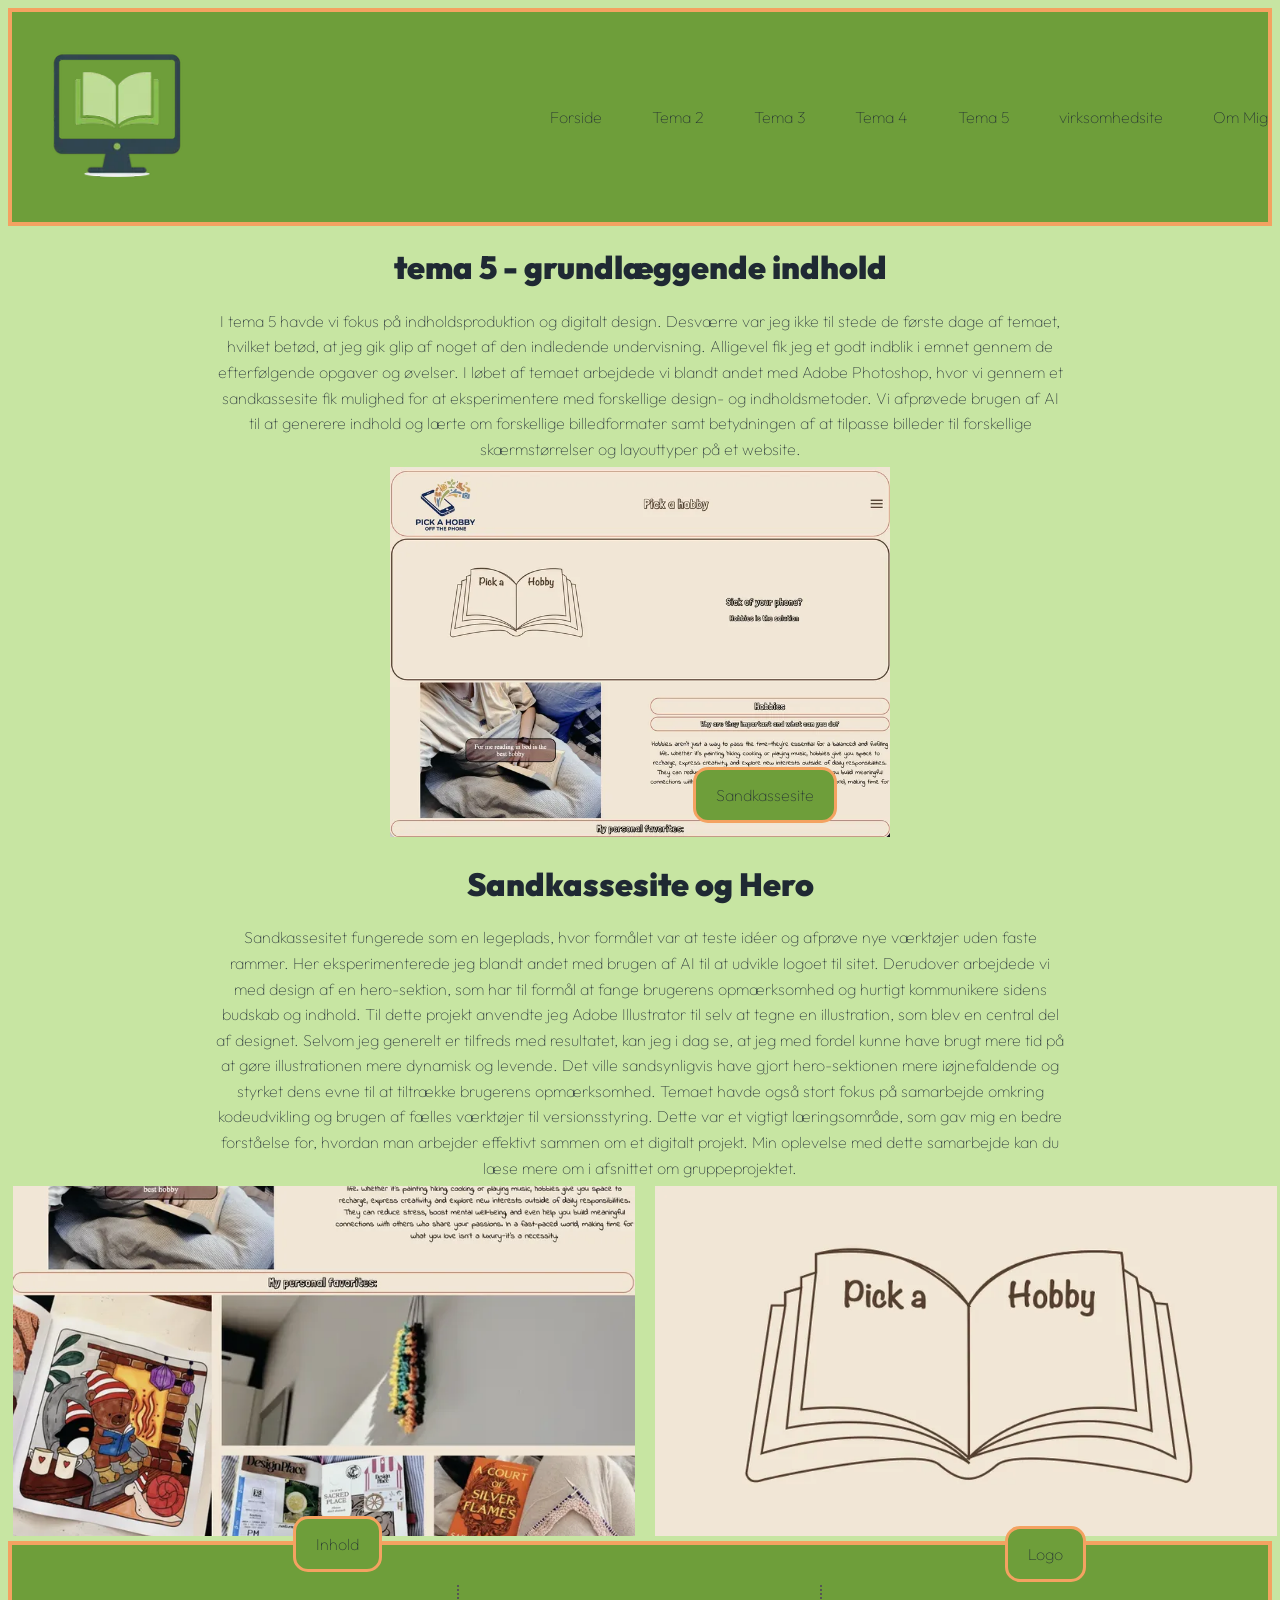
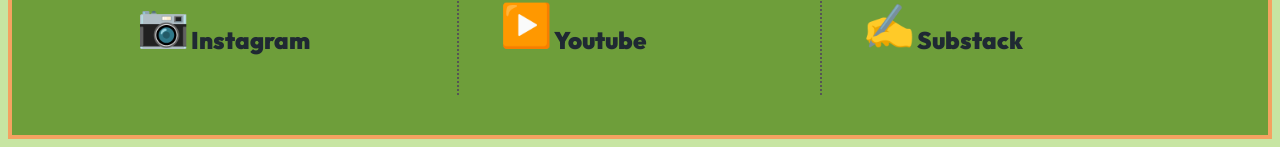
<file: tema5.html>
<!doctype html>
<html lang="da">
  <head>
    <meta charset="UTF-8" />
    <meta name="viewport" content="width=device-width, initial-scale=1.0" />
    <link rel="stylesheet" href="css/generel.css" />
    <link rel="stylesheet" href="css/layout.css" />
    <link rel="stylesheet" href="css/burger.css" />
    <title>Tema 5</title>
  </head>
  <body>
    <header>
      <nav>
        <div class="logo-billede">
          <a href="index.html"><img src="img/Logo1_done_result.webp" alt="logo" /></a>
        </div>
        <ul class="menu">
          <li class="menuItem"><a href="index.html">Forside</a></li>
          <li class="menuItem"><a href="tema2.html">Tema 2</a></li>
          <li class="menuItem"><a href="tema3.html">Tema 3</a></li>
          <li class="menuItem"><a href="tema4.html">Tema 4</a></li>
          <li class="menuItem"><a href="tema5.html">Tema 5</a></li>
          <li class="menuItem"><a href="virksomhed.html">virksomhedsite</a></li>
          <li class="menuItem"><a href="OmMig.html">Om Mig</a></li>
        </ul>
        <button class="burger">
          <span class="line"></span>
          <span class="line"></span>
          <span class="line"></span>
        </button>
      </nav>
    </header>
    <main>
      <h1>tema 5 - grundlæggende indhold</h1>
      <p class="forside-tekst">
        I tema 5 havde vi fokus på indholdsproduktion og digitalt design. Desværre var jeg ikke til stede de første dage af temaet, hvilket betød, at jeg gik glip af noget af den indledende undervisning. Alligevel fik jeg et godt indblik i emnet
        gennem de efterfølgende opgaver og øvelser. I løbet af temaet arbejdede vi blandt andet med Adobe Photoshop, hvor vi gennem et sandkassesite fik mulighed for at eksperimentere med forskellige design- og indholdsmetoder. Vi afprøvede brugen af
        AI til at generere indhold og lærte om forskellige billedformater samt betydningen af at tilpasse billeder til forskellige skærmstørrelser og layouttyper på et website.
      </p>
      <div id="et-projekt2">
        <img src="img/sandkassesite1.webp" alt="mit sandkassesite omkring hobbier" />
        <a id="emergency-button" target="_blank" href="https://edith1410.github.io/Hobbysite/">Sandkassesite</a>
      </div>
      <h1>Sandkassesite og Hero</h1>
      <p class="forside-tekst">
        Sandkassesitet fungerede som en legeplads, hvor formålet var at teste idéer og afprøve nye værktøjer uden faste rammer. Her eksperimenterede jeg blandt andet med brugen af AI til at udvikle logoet til sitet. Derudover arbejdede vi med design
        af en hero-sektion, som har til formål at fange brugerens opmærksomhed og hurtigt kommunikere sidens budskab og indhold. Til dette projekt anvendte jeg Adobe Illustrator til selv at tegne en illustration, som blev en central del af designet.
        Selvom jeg generelt er tilfreds med resultatet, kan jeg i dag se, at jeg med fordel kunne have brugt mere tid på at gøre illustrationen mere dynamisk og levende. Det ville sandsynligvis have gjort hero-sektionen mere iøjnefaldende og styrket
        dens evne til at tiltrække brugerens opmærksomhed. Temaet havde også stort fokus på samarbejde omkring kodeudvikling og brugen af fælles værktøjer til versionsstyring. Dette var et vigtigt læringsområde, som gav mig en bedre forståelse for,
        hvordan man arbejder effektivt sammen om et digitalt projekt. Min oplevelse med dette samarbejde kan du læse mere om i afsnittet om gruppeprojektet.
      </p>
      <div id="mobilesite-grid">
        <div id="et-projekt3">
          <img src="img/sandkasse2.webp" alt="billedet galleriet på mit sandkassesite" />
          <a id="gallery-button" target="_blank" href="https://edith1410.github.io/Hobbysite/">Inhold</a>
        </div>
        <div id="et-projekt">
          <img src="img/sandlogo.webp" alt="mit logo jeg selv har designet som er en åben bog" />
          <a id="hobby-button2" target="_blank" href="https://edith1410.github.io/Hobbysite/">Logo</a>
        </div>
      </div>
    </main>
    <footer class="footer">
      <div class="footer-item">
        <div class="icon">📷</div>
        <div>
          <a target="_blank" href="https://www.instagram.com/edith.obdrup/"><h2>Instagram</h2></a>
        </div>
      </div>

      <div class="divider"></div>

      <div class="footer-item">
        <div class="icon">▶️</div>
        <div>
          <a target="_blank" href="https://www.youtube.com/@Bookswithedith"><h2>Youtube</h2></a>
        </div>
      </div>

      <div class="divider"></div>

      <div class="footer-item">
        <div class="icon">✍️</div>
        <div>
          <a target="_blank" href="https://substack.com/@edith2005"><h2>Substack</h2></a>
        </div>
      </div>
    </footer>
    <script src="js/burger.js"></script>
  </body>
</html>
</file>
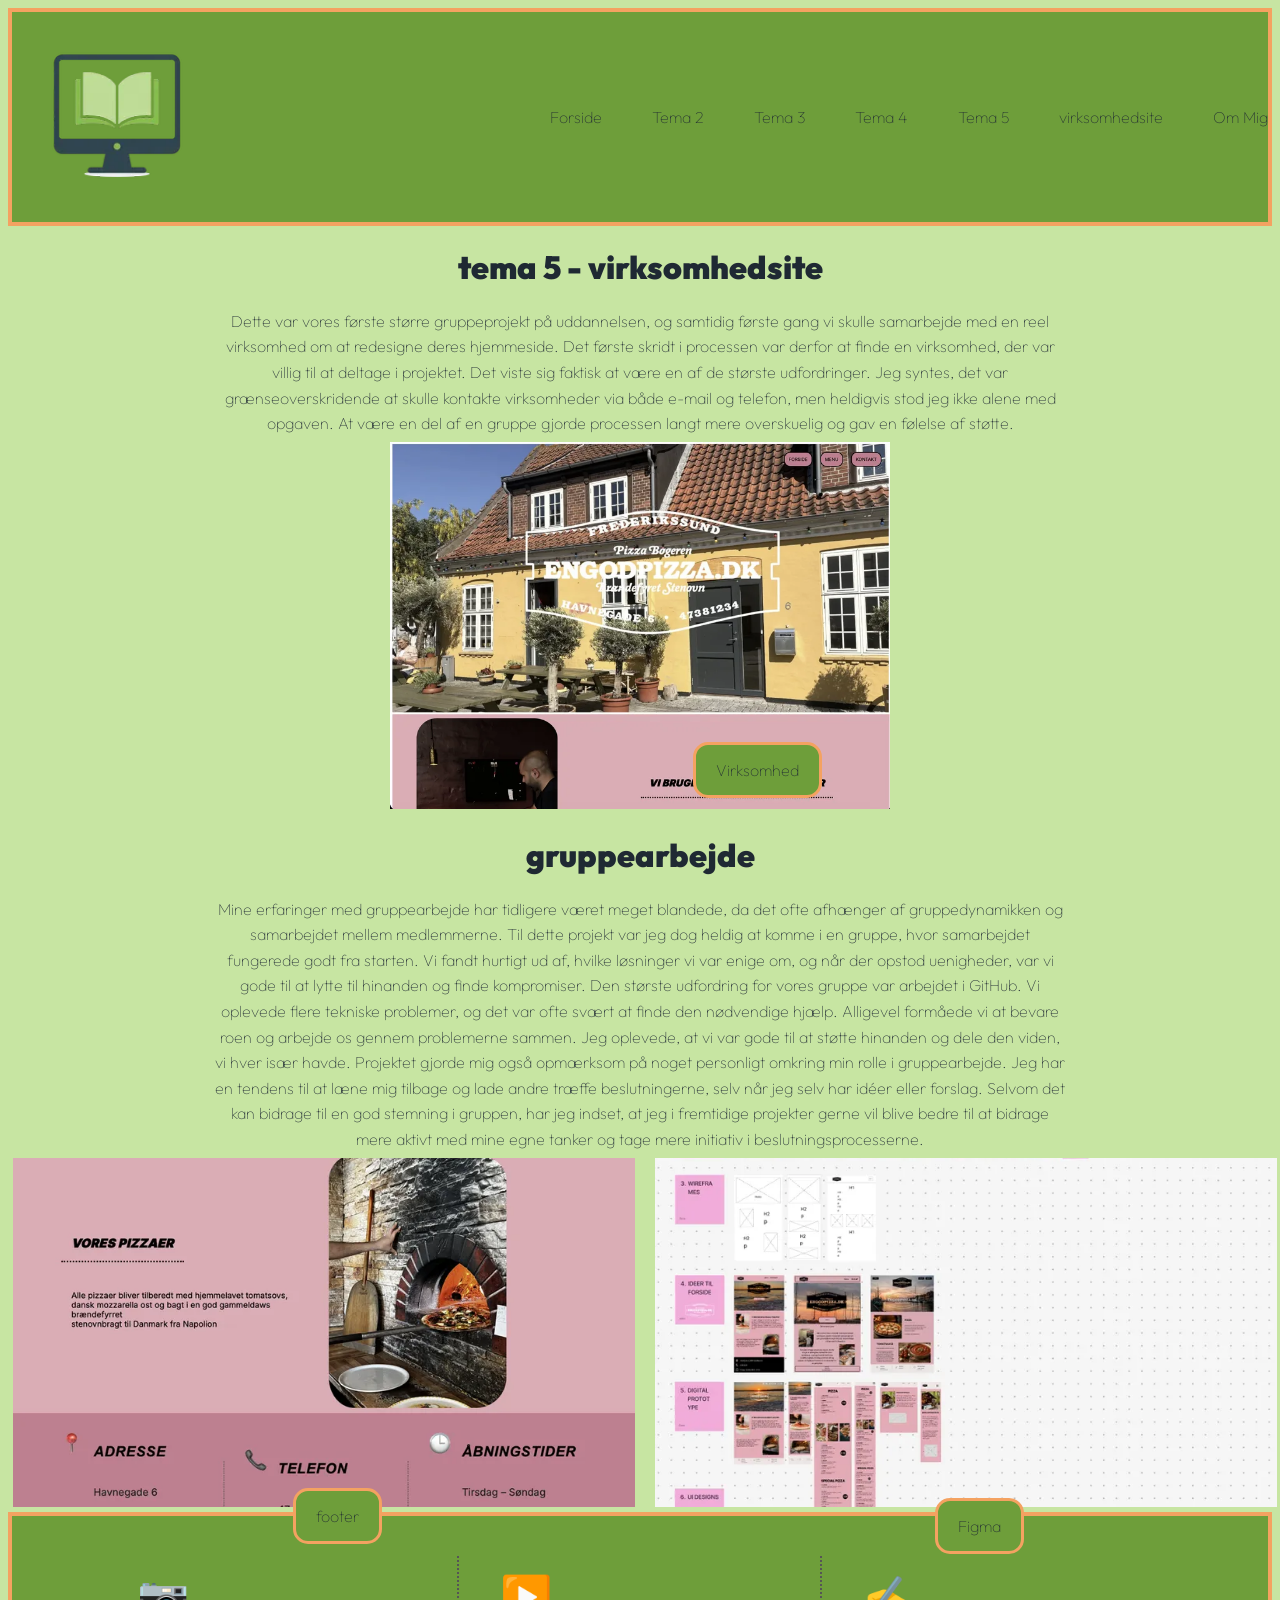
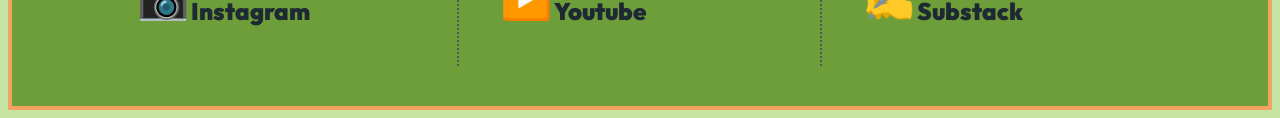
<file: virksomhed.html>
<!doctype html>
<html lang="en">
  <head>
    <meta charset="UTF-8" />
    <meta name="viewport" content="width=device-width, initial-scale=1.0" />
    <link rel="stylesheet" href="css/generel.css" />
    <link rel="stylesheet" href="css/layout.css" />
    <link rel="stylesheet" href="css/burger.css" />
    <title>Virksomhedsite</title>
  </head>
  <body>
    <header>
      <nav>
        <div class="logo-billede">
          <a href="index.html"><img src="img/Logo1_done_result.webp" alt="logo" /></a>
        </div>
        <ul class="menu">
          <li class="menuItem"><a href="index.html">Forside</a></li>
          <li class="menuItem"><a href="tema2.html">Tema 2</a></li>
          <li class="menuItem"><a href="tema3.html">Tema 3</a></li>
          <li class="menuItem"><a href="tema4.html">Tema 4</a></li>
          <li class="menuItem"><a href="tema5.html">Tema 5</a></li>
          <li class="menuItem"><a href="virksomhed.html">virksomhedsite</a></li>
          <li class="menuItem"><a href="OmMig.html">Om Mig</a></li>
        </ul>
        <button class="burger">
          <span class="line"></span>
          <span class="line"></span>
          <span class="line"></span>
        </button>
      </nav>
    </header>
    <main>
      <h1>tema 5 - virksomhedsite</h1>
      <p class="forside-tekst">
        Dette var vores første større gruppeprojekt på uddannelsen, og samtidig første gang vi skulle samarbejde med en reel virksomhed om at redesigne deres hjemmeside. Det første skridt i processen var derfor at finde en virksomhed, der var villig
        til at deltage i projektet. Det viste sig faktisk at være en af de største udfordringer. Jeg syntes, det var grænseoverskridende at skulle kontakte virksomheder via både e-mail og telefon, men heldigvis stod jeg ikke alene med opgaven. At
        være en del af en gruppe gjorde processen langt mere overskuelig og gav en følelse af støtte.
      </p>
      <div id="et-projekt2">
        <img src="img/virksomhed1.webp" alt="vores virksomhedsite for et pizzaria" />
        <a id="emergency-button" target="_blank" href="https://edith1410.github.io/EnGodPizzaFinal/html/">Virksomhed</a>
      </div>
      <h1>gruppearbejde</h1>
      <p class="forside-tekst">
        Mine erfaringer med gruppearbejde har tidligere været meget blandede, da det ofte afhænger af gruppedynamikken og samarbejdet mellem medlemmerne. Til dette projekt var jeg dog heldig at komme i en gruppe, hvor samarbejdet fungerede godt fra
        starten. Vi fandt hurtigt ud af, hvilke løsninger vi var enige om, og når der opstod uenigheder, var vi gode til at lytte til hinanden og finde kompromiser. Den største udfordring for vores gruppe var arbejdet i GitHub. Vi oplevede flere
        tekniske problemer, og det var ofte svært at finde den nødvendige hjælp. Alligevel formåede vi at bevare roen og arbejde os gennem problemerne sammen. Jeg oplevede, at vi var gode til at støtte hinanden og dele den viden, vi hver især havde.
        Projektet gjorde mig også opmærksom på noget personligt omkring min rolle i gruppearbejde. Jeg har en tendens til at læne mig tilbage og lade andre træffe beslutningerne, selv når jeg selv har idéer eller forslag. Selvom det kan bidrage til
        en god stemning i gruppen, har jeg indset, at jeg i fremtidige projekter gerne vil blive bedre til at bidrage mere aktivt med mine egne tanker og tage mere initiativ i beslutningsprocesserne.
      </p>
      <div id="mobilesite-grid">
        <div id="et-projekt">
          <img src="img/virksomhed2.webp" alt="mit footer design til " />
          <a id="gallery-button" target="_blank" href="https://edith1410.github.io/EnGodPizzaFinal/html/">footer</a>
        </div>
        <div id="et-projekt3">
          <img src="img/virksomhedfigma.webp" alt="Vores figma dokument til dette projekt" />
          <a id="figma2-button" target="_blank" href="https://www.figma.com/board/d1YrpTOXg4Bk3kqReTwgPT/Virksomheds-site?node-id=0-1&t=fl1OO9YzcpMFu1Bk-1">Figma</a>
        </div>
      </div>
    </main>
    <footer class="footer">
      <div class="footer-item">
        <div class="icon">📷</div>
        <div>
          <a target="_blank" href="https://www.instagram.com/edith.obdrup/"><h2>Instagram</h2></a>
        </div>
      </div>

      <div class="divider"></div>

      <div class="footer-item">
        <div class="icon">▶️</div>
        <div>
          <a target="_blank" href="https://www.youtube.com/@Bookswithedith"><h2>Youtube</h2></a>
        </div>
      </div>

      <div class="divider"></div>

      <div class="footer-item">
        <div class="icon">✍️</div>
        <div>
          <a target="_blank" href="https://substack.com/@edith2005"><h2>Substack</h2></a>
        </div>
      </div>
    </footer>
    <script src="js/burger.js"></script>
  </body>
</html>
</file>
<file: css/generel.css>
/* generealt for begge views */
@font-face {
  font-family: "Outfitnormal";
  src: url(../fonts/Outfit-VariableFont_wght.woff);
  font-weight: normal;
}
p,
label,
button {
  font-family: "Outfitnormal";
  color: #1f2933;
}
@font-face {
  font-family: "Outfitblack";
  src: url(../fonts/Outfit-Black.woff);
  font-weight: normal;
}
h1,
h2,
h3 {
  font-family: "Outfitblack";
  color: #1f2933;
}
a {
  font-family: "Outfitnormal";
  text-decoration: none;
  color: #1f2933;
}
header,
footer {
  background-color: #6e9e3a;
  border: #f4a261 solid 4px;
}
/* Remove bullets from header navigation and reset spacing */
.menu {
  list-style: none;
  margin: 0;
  padding: 0;
  display: flex;
  gap: 50px;
  align-items: center;
}
.menu li {
  margin: 0;
  padding: 0;
}
button:active {
  scale: 0.98;
}
body {
  background-color: #c7e5a2;
}
/* knappe links */
#projekt-button,
#projekt-buttonmobil,
#projekt-button2,
#projekt-button3,
#projekt-button4,
#projekt-button5,
#projekt-buttonmobil2,
#website-button,
#gallery-button,
#emergency-button,
#hobby-button2,
#figma2-button,
#website-button2,
#ommig-knap {
  background-color: #6e9e3a;
  border: #f4a261 solid 3px;
  border-radius: 15px;
  min-width: 30px;
  min-height: 30px;
  padding: 12px 20px;
  margin: 5px;
  color: #1f2933;
  display: inline-flex;
  align-items: center;
  justify-content: center;
}

img {
  display: block;
  width: 100%;
  height: auto;
  object-fit: cover;
  padding: 5px;
}
#hero-billede {
  display: block;
  width: 100%;
  height: auto;
  object-fit: cover;
}
/* mobil view */
@media (max-width: 1000px) {
  .logo-billede img {
    height: 105px;
    width: 105px;
  }
  p {
    margin: 10px;
    padding: 10px;
  }
  h1,
  h2 {
    text-align: center;
  }
  /* få knappen oven på billerne */
  #et-projekt,
  #et-projekt2,
  #et-projekt3,
  #et-projekt4,
  #et-projekt5,
  #et-projekt6,
  #projekt-buttonmobil2 {
    position: relative;
    display: inline-block;
  }
  #et-projekt img {
    display: block;
    width: 100%;
  }
  #projekt-button,
  #projekt-button2,
  #projekt-button3,
  #projekt-button4,
  #projekt-button5,
  #website-button,
  #emergency-button,
  #virksomhed-button,
  #website-button2 {
    position: absolute;
    top: 300px; /* distance from top */
    left: 200px; /* distance from left */
    padding: 10px 20px;
    cursor: pointer;
  }
  #projekt-buttonmobil {
    position: absolute;
    top: 575px; /* distance from top */
    left: 200px; /* distance from left */
    padding: 10px 20px;
    cursor: pointer;
  }
  #projekt-buttonmobil2 {
    position: absolute;
    top: 575px; /* distance from top */
    left: 200px; /* distance from left */
    padding: 10px 20px;
    cursor: pointer;
  }
  #gallery-button {
    position: absolute;
    top: 260px; /* distance from top */
    left: 200px; /* distance from left */
    padding: 10px 20px;
    cursor: pointer;
  }
  #figma-button {
    position: absolute;
    top: 330px; /* distance from top */
    left: 200px; /* distance from left */
    padding: 10px 20px;
    cursor: pointer;
  }
  #hobby-button2 {
    position: absolute;
    top: 240px; /* distance from top */
    left: 200px; /* distance from left */
    padding: 10px 20px;
    cursor: pointer;
  }
  #figma2-button {
    position: absolute;
    top: 460px; /* distance from top */
    left: 200px; /* distance from left */
    padding: 10px 20px;
    cursor: pointer;
  }
}

/* computer view */
@media (min-width: 1000px) {
  /* få knappen oven på billerne */
  #et-projekt,
  #et-projekt2,
  #et-projekt3,
  #et-projekt4,
  #et-projekt5,
  #et-projekt6 {
    position: relative;
    display: inline-block;
  }
  #et-projekt img {
    display: block;
    width: 100%;
  }
  #et-projekt2 {
    display: flex;
    justify-content: center;
    gap: 2rem;
  }
  #et-projekt2 img {
    max-width: 500px;
    height: auto;
  }

  #projekt-button,
  #projekt-button2,
  #projekt-button3,
  #projekt-button4,
  #projekt-button5 {
    position: absolute;
    top: 200px; /* distance from top */
    left: 200px; /* distance from left */
    padding: 10px 20px;
    cursor: pointer;
  }
  #projekt-buttonmobil {
    position: absolute;
    top: 200px; /* distance from top */
    left: 200px; /* distance from left */
    padding: 10px 20px;
    cursor: pointer;
  }
  #gallery-button,
  #website-button,
  #website-button2 {
    position: absolute;
    top: 330px; /* distance from top */
    left: 280px; /* distance from left */
    padding: 10px 20px;
    cursor: pointer;
  }
  #figma-button {
    position: absolute;
    top: 330px; /* distance from top */
    left: 200px; /* distance from left */
    padding: 10px 20px;
    cursor: pointer;
  }
  #hobby-button2 {
    position: absolute;
    top: 340px; /* distance from top */
    left: 350px; /* distance from left */
    padding: 10px 20px;
    cursor: pointer;
  }
  #figma2-button {
    position: absolute;
    top: 340px; /* distance from top */
    left: 280px; /* distance from left */
    padding: 10px 20px;
    cursor: pointer;
  }
  #projekt-buttonmobil2 {
    position: absolute;
    top: 600px; /* distance from top */
    left: 645px; /* distance from left */
    padding: 10px 20px;
    cursor: pointer;
  }
  #emergency-button {
    position: absolute;
    top: 300px; /* distance from top */
    left: 680px; /* distance from left */
    padding: 10px 20px;
    cursor: pointer;
  }
  #virksomhed-button {
    position: absolute;
    top: 530px; /* distance from top */
    left: 330px; /* distance from left */
    padding: 10px 20px;
    cursor: pointer;
  }
  h1,
  h2,
  p {
    text-align: center;
  }
  p {
    margin: 20px;
  }
  .forside-tekst {
    max-width: 850px;
    margin: 0 auto;
    line-height: 1.6;
  }
  .logo-billede img {
    height: 200px;
    width: 200px;
  }
  header a {
    text-decoration: none;
  }
  #potræt-img {
    max-width: 400px;
    border: #f4a261 solid 3px;
    display: block;
    margin: 0 auto;
  }
}

/* footer css */
@media (min-width: 1200px) {
  .footer {
    display: flex;
    align-items: center;
    justify-content: center;
    padding: 40px 60px;
    gap: 40px;
  }

  .footer-item {
    display: flex;
    align-items: flex-start;
    gap: 2px;
    min-width: 280px;
  }

  .footer-item h3 {
    margin: 0 0 12px;
    font-size: 28px;
    font-weight: 600;
    letter-spacing: 1px;
  }

  .footer-item p {
    margin: 4px 0;
    font-size: 20px;
    color: #222;
  }

  .icon {
    font-size: 42px;
    line-height: 1;
    color: #222;
  }

  .divider {
    width: 1px;
    height: 110px;
    border-left: 2px dotted #555;
  }
}
/* Footer phone: */
@media (max-width: 1200px) {
  .footer {
    flex-direction: column;
    align-items: flex-start;
    padding: 50px 35px;
    gap: 35px;
  }

  .footer-item {
    min-width: auto;
    width: 100%;
  }

  .divider {
    width: 100%;
    height: 1px;
    border-left: none;
    border-top: 2px dotted #555;
  }

  .footer-item h3 {
    font-size: 22px;
  }

  .footer-item p {
    font-size: 18px;
  }

  .icon {
    font-size: 36px;
  }
}
</file>
<file: css/layout.css>
/* header {
  grid-row: 1;
  display: grid;
  grid-template-columns: 1fr minmax(300px, 1200px) 1fr;
} */
header nav,
footer nav {
  grid-column: 2 / 3;
  display: flex;
  justify-content: space-between;
  align-items: center;
}
@media (max-width: 1000px) {
}
@media (min-width: 1000px) {
  .mine-projekter {
    display: grid;
    grid-template-columns: repeat(3, 1fr);
    gap: 20px;
  }
  .mine-projekter img {
    width: 100%;
    aspect-ratio: 16 / 9; /* keeps uniform ratio */
    object-fit: cover; /* crops to fill without stretching */
    display: block;
  }
  #mobilesite-grid {
    display: grid;
    grid-template-columns: 1fr 1fr;
    gap: 20px;
  }
  #mobilesite-grid img {
    width: 100%;
    aspect-ratio: 16 / 9; /* keeps uniform ratio */
    object-fit: cover; /* crops to fill without stretching */
    display: block;
  }
}
</file>
<file: css/burger.css>
.burger {
  width: 40px;
  height: 30px;
  cursor: pointer;
}

.burger .line {
  display: block;
  width: 100%;
  height: 3px;
  background-color: #1f2933;
  margin-bottom: 5px;
  transition: 0.2s linear;
}
.burger {
  display: none;
}
@media (max-width: 1200px) {
  .menu {
    display: none;
  }
  .logo {
    flex: 0 0 50vw;
  }
  .logo-billede {
    flex: 0 0 50vw;
  }
  .burger {
    display: block;
    background-color: transparent;
    border: 0;
    flex: 0 0 auto;
    margin: 0 20px;
    color: #1f2933;
  }
  .burger.active .line:nth-child(1) {
    transform: rotate(45deg) translate(5px, 5px);
    transition: 0.2s linear;
  }
  .burger.active .line:nth-child(2) {
    opacity: 0;
    transition: 0.15s linear;
  }
  .burger.active .line:nth-child(3) {
    transform: rotate(-45deg) translate(5px, -5px);
    transition: 0.2s linear;
  }
  nav.active .menu {
    display: block;
    background-color: #c7e5a2;
    position: absolute;
    top: 3.6rem;
    right: 0;
    width: clamp(200px, 50vw, 400px);
    z-index: 1;
    opacity: 0.8;
  }
  header > nav li > a:after {
    content: "";
  }
  nav.active .menu li {
    margin: 40px 20px;
    text-align: right;
  }
  nav.active .menu a {
    font-size: 24px;
  }
  .menu a {
    text-decoration: none;
    color: #1f2933;
  }
}
</file>
<file: css/forms.css>
#form-section {
  padding: 0;
}
button:active {
  scale: 0.98;
}
label {
  display: block;
}

button {
  cursor: pointer;
}
form {
  accent-color: #f4a261;
}
input,
textarea {
  border: solid #f4a261 2px;
  border-radius: 2px;
  padding: 5px;
}
form {
  display: grid;
  gap: 0.5rem;
}
.form-group {
  gap: 2px;
  padding: 2px;
}
:focus-visible {
  outline: 2px solid orange;
  outline-offset: 1px;
}

/* adding the * at required questions */
.form-group:has(:required) label::after,
.skillcheck:has(:required) label::after {
  content: " *";
  color: red;
}
/* more space between checkboxes */
.skillcheck {
  padding: 2px;
}
/* error message only show up when needed*/
.error-message {
  display: none;
}
input:user-invalid {
  border-color: red;
  color: red;
}

input:user-invalid + .error-message {
  display: block;
}
.error-message {
  color: red;
}
#logotype-wrapper a {
  display: grid;
  grid-template-columns: 1fr 1fr;
  align-items: center;
  border-radius: 20px;
  padding: 2px;
}

/* Thank-you box */
/* #thankyou {
  display: none;
  padding: 0.75rem 1rem;
  background: #e6ffef;
  border: 1px solid #2f855a;
  color: #2f855a;
  border-radius: 6px;
  margin-top: 0.5rem;
}

#thankyou.visible {
  display: block;
} */
</file>
